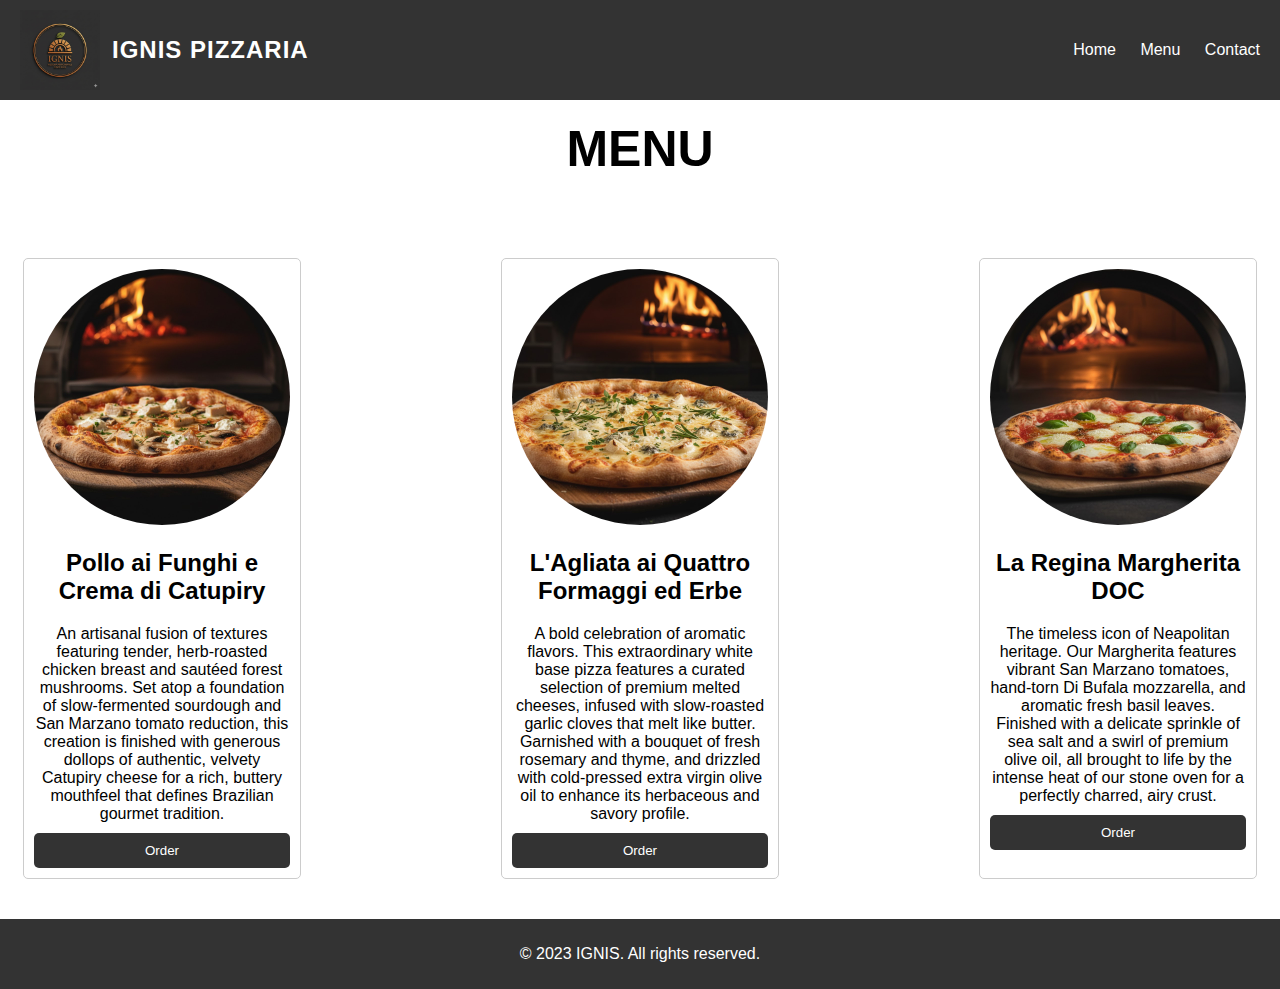
<file: index.html>
<!DOCTYPE html>
<html lang="en">

<head>
  <meta charset="UTF-8">
  <meta name="viewport" content="width=device-width, initial-scale=1.0">
  <title>Pizzaria</title>
  <link rel="stylesheet" href="style.css">
</head>

<body>
  <header>
    <nav>
      <div class="logo-container">
        <div class="logo">
          <img src="assests/logo.png" alt="Logo" width="80" height="80">
          <div class="logo-text">
            <h1>IGNIS PIZZARIA</h1>
          </div>
        </div>
      </div>
      <ul>
        <li><a href="#home">Home</a></li>
        <li><a href="#about">Menu</a></li>
        <li><a href="#contact">Contact</a></li>
      </ul>
    </nav>
  </header>
  <h1>
    MENU
  </h1>

  <section>
    <div class="container">
      <div class="card">
        <img src="assests/chicken.png" alt="Dish 1">
        <h2>Pollo ai Funghi e Crema di Catupiry</h2>
        <p>An artisanal fusion of textures featuring tender,
          herb-roasted chicken breast and sautéed forest mushrooms.
          Set atop a foundation of slow-fermented sourdough and San Marzano tomato reduction,
          this creation is finished with generous dollops of authentic, velvety Catupiry cheese for a rich,
          buttery mouthfeel that defines Brazilian gourmet tradition.</p>
        <button>Order</button>
      </div>
      <div class="card">
        <img src="assests/cheese.png" alt="Dish 2">
        <h2>L'Agliata ai Quattro Formaggi ed Erbe</h2>
        <p>A bold celebration of aromatic flavors. This extraordinary white base pizza features a curated selection of
          premium melted cheeses, infused with slow-roasted garlic cloves that melt like butter. Garnished with a
          bouquet of fresh rosemary and thyme, and drizzled with cold-pressed extra virgin olive oil to enhance its
          herbaceous and savory profile.</p>
        <button>Order</button>
      </div>
      <div class="card">
        <img src="assests/margherita.png" alt="Dish 3">
        <h2>La Regina Margherita DOC</h2>
        <p>The timeless icon of Neapolitan heritage. Our Margherita features vibrant San Marzano tomatoes, hand-torn Di
          Bufala mozzarella, and aromatic fresh basil leaves. Finished with a delicate sprinkle of sea salt and a swirl
          of premium olive oil, all brought to life by the intense heat of our stone oven for a perfectly charred, airy
          crust.</p>
        <button>Order</button>
      </div>
    </div>
  </section>
  <footer class="footer">
    <p>&copy; 2023 IGNIS. All rights reserved.</p>
  </footer>
</body>

</html>
</file>
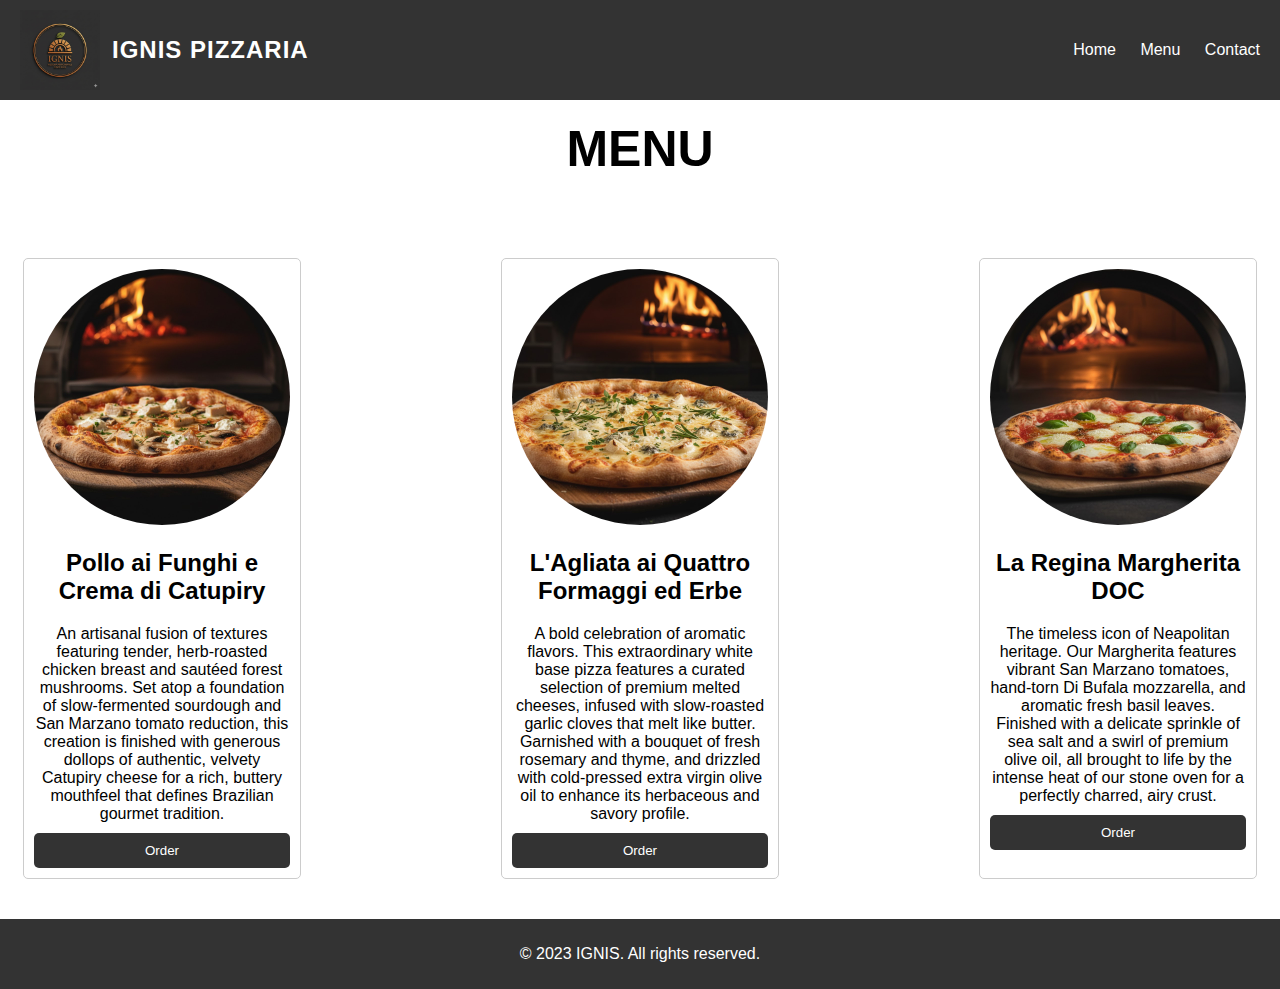
<file: aula1.html>
<!DOCTYPE html>
<html lang="en">

<head>
  <meta charset="UTF-8">
  <meta name="viewport" content="width=device-width, initial-scale=1.0">
  <title>Document</title>
  <link rel="stylesheet" href="style.css">
</head>

<body>
  <header>
    <nav>
      <div class="logo-container">
        <div class="logo">
          <img src="assests/logo.png" alt="Logo" width="80" height="80">
          <div class="logo-text">
            <h1>IGNIS PIZZARIA</h1>
          </div>
        </div>
      </div>
      <ul>
        <li><a href="#home">Home</a></li>
        <li><a href="#about">Menu</a></li>
        <li><a href="#contact">Contact</a></li>
      </ul>
    </nav>
  </header>
  <h1>
    MENU
  </h1>

  <section>
    <div class="container">
      <div class="card">
        <img src="assests/chicken.png" alt="Dish 1">
        <h2>Pollo ai Funghi e Crema di Catupiry</h2>
        <p>An artisanal fusion of textures featuring tender,
          herb-roasted chicken breast and sautéed forest mushrooms.
          Set atop a foundation of slow-fermented sourdough and San Marzano tomato reduction,
          this creation is finished with generous dollops of authentic, velvety Catupiry cheese for a rich,
          buttery mouthfeel that defines Brazilian gourmet tradition.</p>
        <button>Order</button>
      </div>
      <div class="card">
        <img src="assests/cheese.png" alt="Dish 2">
        <h2>L'Agliata ai Quattro Formaggi ed Erbe</h2>
        <p>A bold celebration of aromatic flavors. This extraordinary white base pizza features a curated selection of
          premium melted cheeses, infused with slow-roasted garlic cloves that melt like butter. Garnished with a
          bouquet of fresh rosemary and thyme, and drizzled with cold-pressed extra virgin olive oil to enhance its
          herbaceous and savory profile.</p>
        <button>Order</button>
      </div>
      <div class="card">
        <img src="assests/margherita.png" alt="Dish 3">
        <h2>La Regina Margherita DOC</h2>
        <p>The timeless icon of Neapolitan heritage. Our Margherita features vibrant San Marzano tomatoes, hand-torn Di
          Bufala mozzarella, and aromatic fresh basil leaves. Finished with a delicate sprinkle of sea salt and a swirl
          of premium olive oil, all brought to life by the intense heat of our stone oven for a perfectly charred, airy
          crust.</p>
        <button>Order</button>
      </div>
    </div>
  </section>
  <footer class="footer">
    <p>&copy; 2023 IGNIS. All rights reserved.</p>
  </footer>
</body>

</html>
</file>
<file: style.css>
body {
  font-family: Arial, sans-serif;
  margin: 0;
  padding: 0;
}

header {
  background-color: #333;
  color: #fff;
  padding: 10px 0;
}

nav {
  display: flex;
  justify-content: space-between;
  align-items: center;
  padding: 0 20px;
}

nav img {
  max-width: 100%;
  height: auto;
}

nav ul {
  list-style: none;
  padding: 0;
}

nav ul li {
  display: inline;
  margin-left: 20px;
}

nav ul li a {
  color: #fff;
  text-decoration: none;

}
.logo {
  display: flex;
  align-items: center; /* Alinha verticalmente no meio */
  gap: 12px;           /* Espaço entre a imagem e o texto */
}

.logo-text h1 {
  font-size: 24px;     /* Tamanho mais equilibrado para o menu */
  margin: 0;
  color: #fff;
  letter-spacing: 1px;
}

h1 {
  text-align: center;
  margin: 20px 0;
  font-size: 50px;
}

main {
  padding: 20px;
}

section {
  margin-bottom: 40px;
}

.container {
  display: flex;
  flex-direction: row;
  justify-content: center;
  gap: 200px;
  flex-wrap: wrap;
  margin-top: 80px;
  max-width: 2300px;
  
}
.container p {
  margin: 10px 0;
  font-size: medium;

}

.card {
  border: 1px solid #ccc;
  border-radius: 5px;
  padding: 10px;
  text-align: center;
  width: 20%;
  height: auto;
}

.card img {
  max-width: 100%;
  height: auto;
  border-radius: 100%;
}

.card button {
  background-color: #333;
  color: #fff;
  border: none;
  padding: 10px 15px;
  border-radius: 5px;
  cursor: pointer;
  width: 100%;
}

.card button:hover {
  background-color: #555;
}

.footer {
  background-color: #333;
  color: #fff;
  text-align: center;
  padding: 10px 0;
}
</file>
